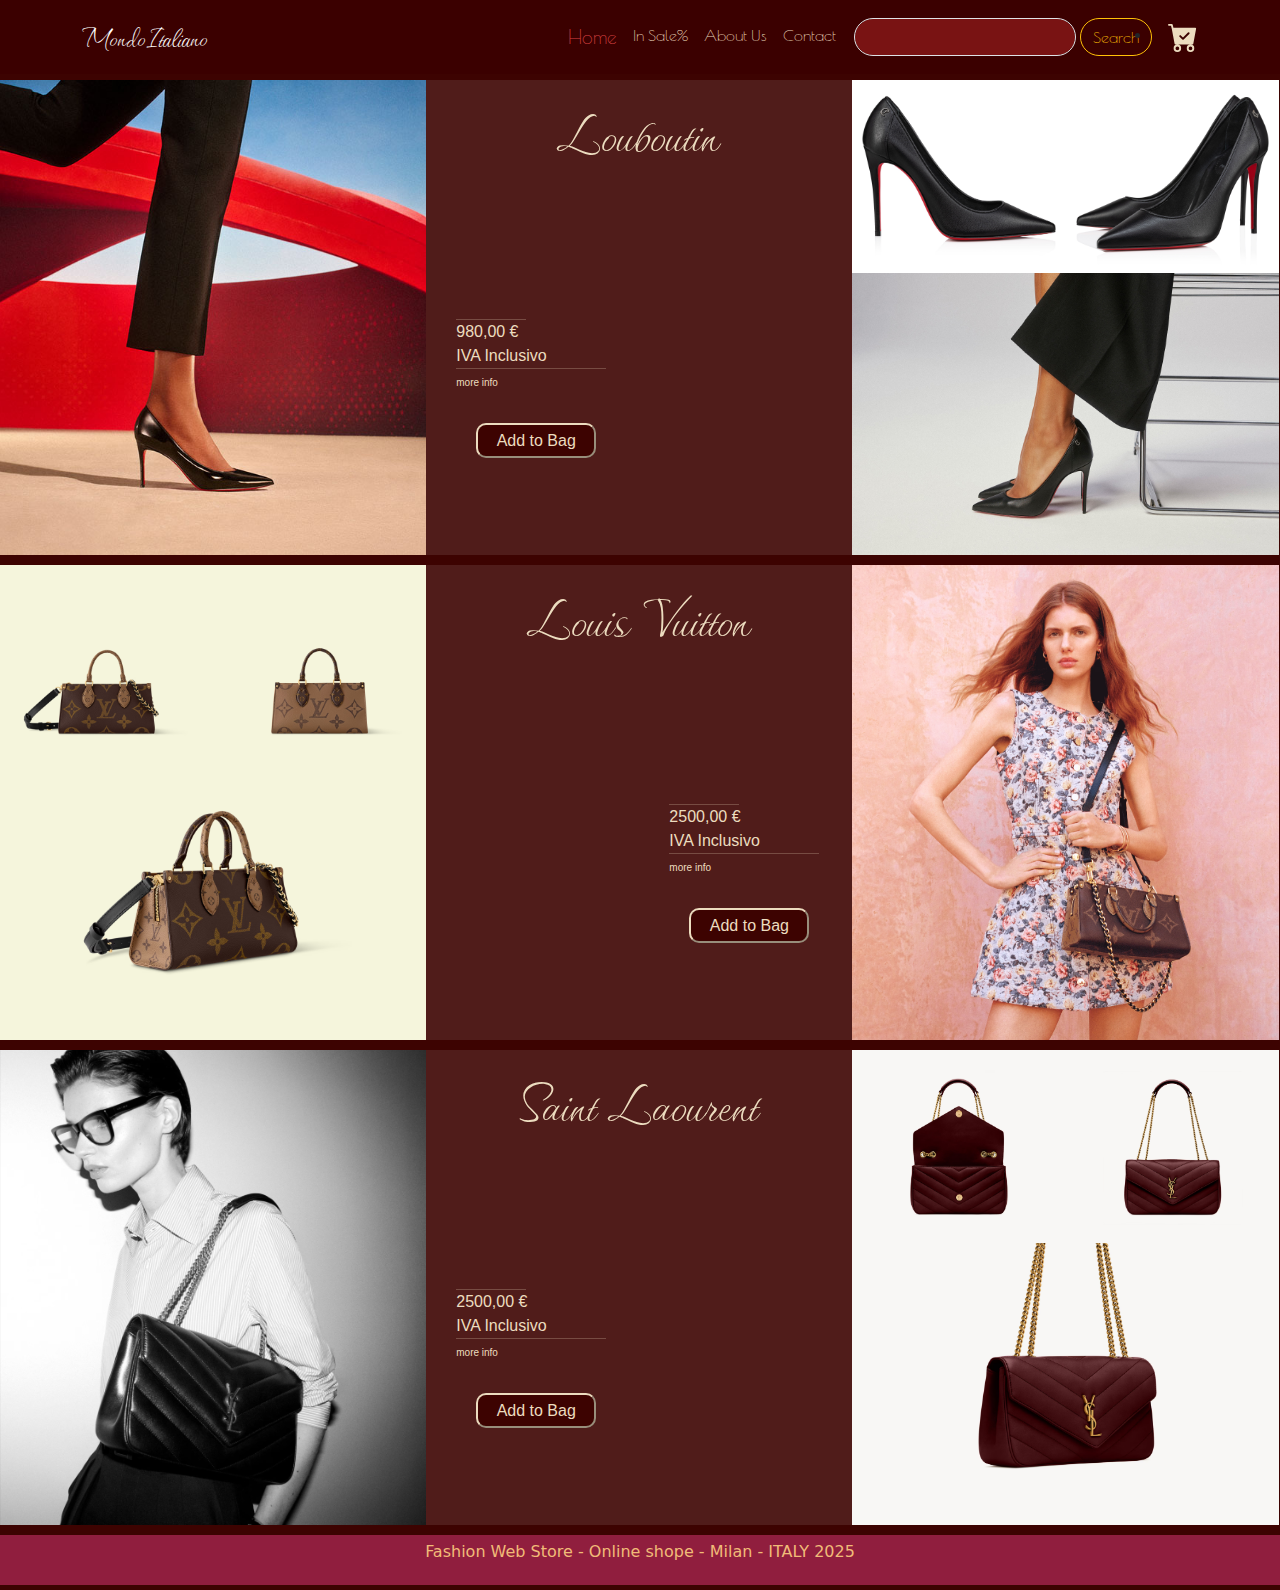
<file: index.html>
<!DOCTYPE html>
<html lang="en">
<head>
  <meta name="viewport" content="width=device-width, initial-scale=1.0">


    <meta charset="UTF-8">
    <meta name="viewport" content="width=device-width, initial-scale=1.0">
    <title>Document</title>
    <link href="https://cdn.jsdelivr.net/npm/bootstrap@5.3.3/dist/css/bootstrap.min.css" rel="stylesheet">
    <link rel="stylesheet" href="./style.css">
    <link rel="preconnect" href="https://fonts.googleapis.com">
<link rel="preconnect" href="https://fonts.gstatic.com" crossorigin>
<link href="https://fonts.googleapis.com/css2?family=Carrois+Gothic+SC&family=Eagle+Lake&family=Funnel+Display:wght@300..800&family=Julius+Sans+One&family=Mohave:ital,wght@0,300..700;1,300..700&family=Poiret+One&display=swap" rel="stylesheet">
<link rel="preconnect" href="https://fonts.googleapis.com">
<link rel="preconnect" href="https://fonts.gstatic.com" crossorigin>
<link href="https://fonts.googleapis.com/css2?family=Carrois+Gothic+SC&family=Eagle+Lake&family=Funnel+Display:wght@300..800&family=Julius+Sans+One&family=Mohave:ital,wght@0,300..700;1,300..700&family=Poiret+One&family=Waterfall&display=swap" rel="stylesheet">
    

</head>
<body>
    <nav class=" fontmenu  navbar navbar-expand-lg navbar-dark  fixed-top " style="background-color: #3B0000;">
        <div class="container justify-content-center" >
          <a class="navbar-brand fontbrand" href="./img/bag-heart.svg" style="font-size:xx-large; color: ;"> MondoItaliano</a>
          <button class="navbar-toggler" type="button" data-bs-toggle="collapse" data-bs-target="#navbarNav">
            <span class="navbar-toggler-icon"></span>
          </button>
      
          <div class="collapse navbar-collapse" id="navbarNav">
            <ul class="navbar-nav ms-auto">
              <li class="nav-item">
                <a class="nav-link active" href="#" style="color:#D84040 ; font-size: larger;">Home</a>
              </li>
              <li class="nav-item">
                <a class="nav-link" href="#">In Sale% </a>
            </li>
              <li class="nav-item">
                <a class="nav-link" href="#">About Us </a>
                
              <li class="nav-item">
                <a class="nav-link" href="#">Contact</a>
              </li>
            </ul>
              <form class="d-flex" role="search">
                <input style="border-radius: 20px; margin-left: 10px; background-color:#791313 ;" class="form-control me-1" type="search" placeholder="" aria-label="Search">
                <button class="btn btn-outline-warning" type="submit" style="border-radius: 20px;">Search</button>
              </form>
              <li class="nav-item">
                <a class="nav-link ms-3" href="#">  <svg xmlns="http://www.w3.org/2000/svg" width="30" height="30" fill="currentColor" class="bi bi-cart-check-fill" viewBox="0 0 16 16" >
                  <path d="M.5 1a.5.5 0 0 0 0 1h1.11l.401 1.607 1.498 7.985A.5.5 0 0 0 4 12h1a2 2 0 1 0 0 4 2 2 0 0 0 0-4h7a2 2 0 1 0 0 4 2 2 0 0 0 0-4h1a.5.5 0 0 0 .491-.408l1.5-8A.5.5 0 0 0 14.5 3H2.89l-.405-1.621A.5.5 0 0 0 2 1zM6 14a1 1 0 1 1-2 0 1 1 0 0 1 2 0m7 0a1 1 0 1 1-2 0 1 1 0 0 1 2 0m-1.646-7.646-3 3a.5.5 0 0 1-.708 0l-1.5-1.5a.5.5 0 1 1 .708-.708L8 8.293l2.646-2.647a.5.5 0 0 1 .708.708"/>
                </svg> </a>
              </li>


          </div>
        </div>
      </nav>
      
    <div class="text">
      <div class="divitem fasele divkol faselep">
        <div class="divimage lb1p"></div>
        <div class="divimage2 lb2p"></div>
        <div class="divimage3 lb3p"></div>
        <div class="divimage4"></div>
        <div class="divlouboutin fontitem lbphonetext" >Louboutin </div>

        <div class="pricelouboutin fontprice prlb"><hr style="width: 4.375rem;margin-bottom: 0px;">980,00 € <br>IVA Inclusivo <br><hr style="width: 9.375rem;margin: 0px;"><span style="font-size: x-small;">more info</span> <br><button class="btnbag pricephone">Add to Bag</button></div>
      </div>
      
      <div class="divitem divkol">
        <div class="lvbase lv1p"></div>
        <div class="lv lv2p"></div>
        <div class="lv3 lv3p"></div>
        <div class="lv4"></div>
        <div class="divlouboutin fontitem lbphonetext">Louis Vuitton </div>

        <div class="pricelv fontprice prlv"><hr style="width: 4.375rem;margin-bottom: 0px;">2500,00 € <br>IVA Inclusivo <br><hr style="width: 9.375rem;margin: 0px;"><span style="font-size: x-small;">more info</span> <br><button class="btnbag pricephone">Add to Bag</button></div>
      </div>

      <div class="divitem divkol">
        <div class="ysl1 yslp1"></div>
        <div class="ysl2 yslp2"></div>
        <div class="ysl3"></div>
        <div class="ysl4"></div>
        <div class="divlouboutin fontitem lbphonetext">Saint Laourent </div>

        <div class="pricelouboutin fontprice"><hr style="width: 4.375rem;margin-bottom: 0px;">2500,00 € <br>IVA Inclusivo <br><hr style="width: 9.375rem;margin: 0px;"><span style="font-size: x-small;">more info</span> <br><button class="btnbag pricephone">Add to Bag</button></div>
      </div>

      <div class="textb textbp">
        <p>Fashion Web Store - Online shope - Milan - ITALY 2025</p>

      </div>
 
     </div>

    <script src="https://cdn.jsdelivr.net/npm/bootstrap@5.3.3/dist/js/bootstrap.bundle.min.js"></script>
</body>
</html>
</file>
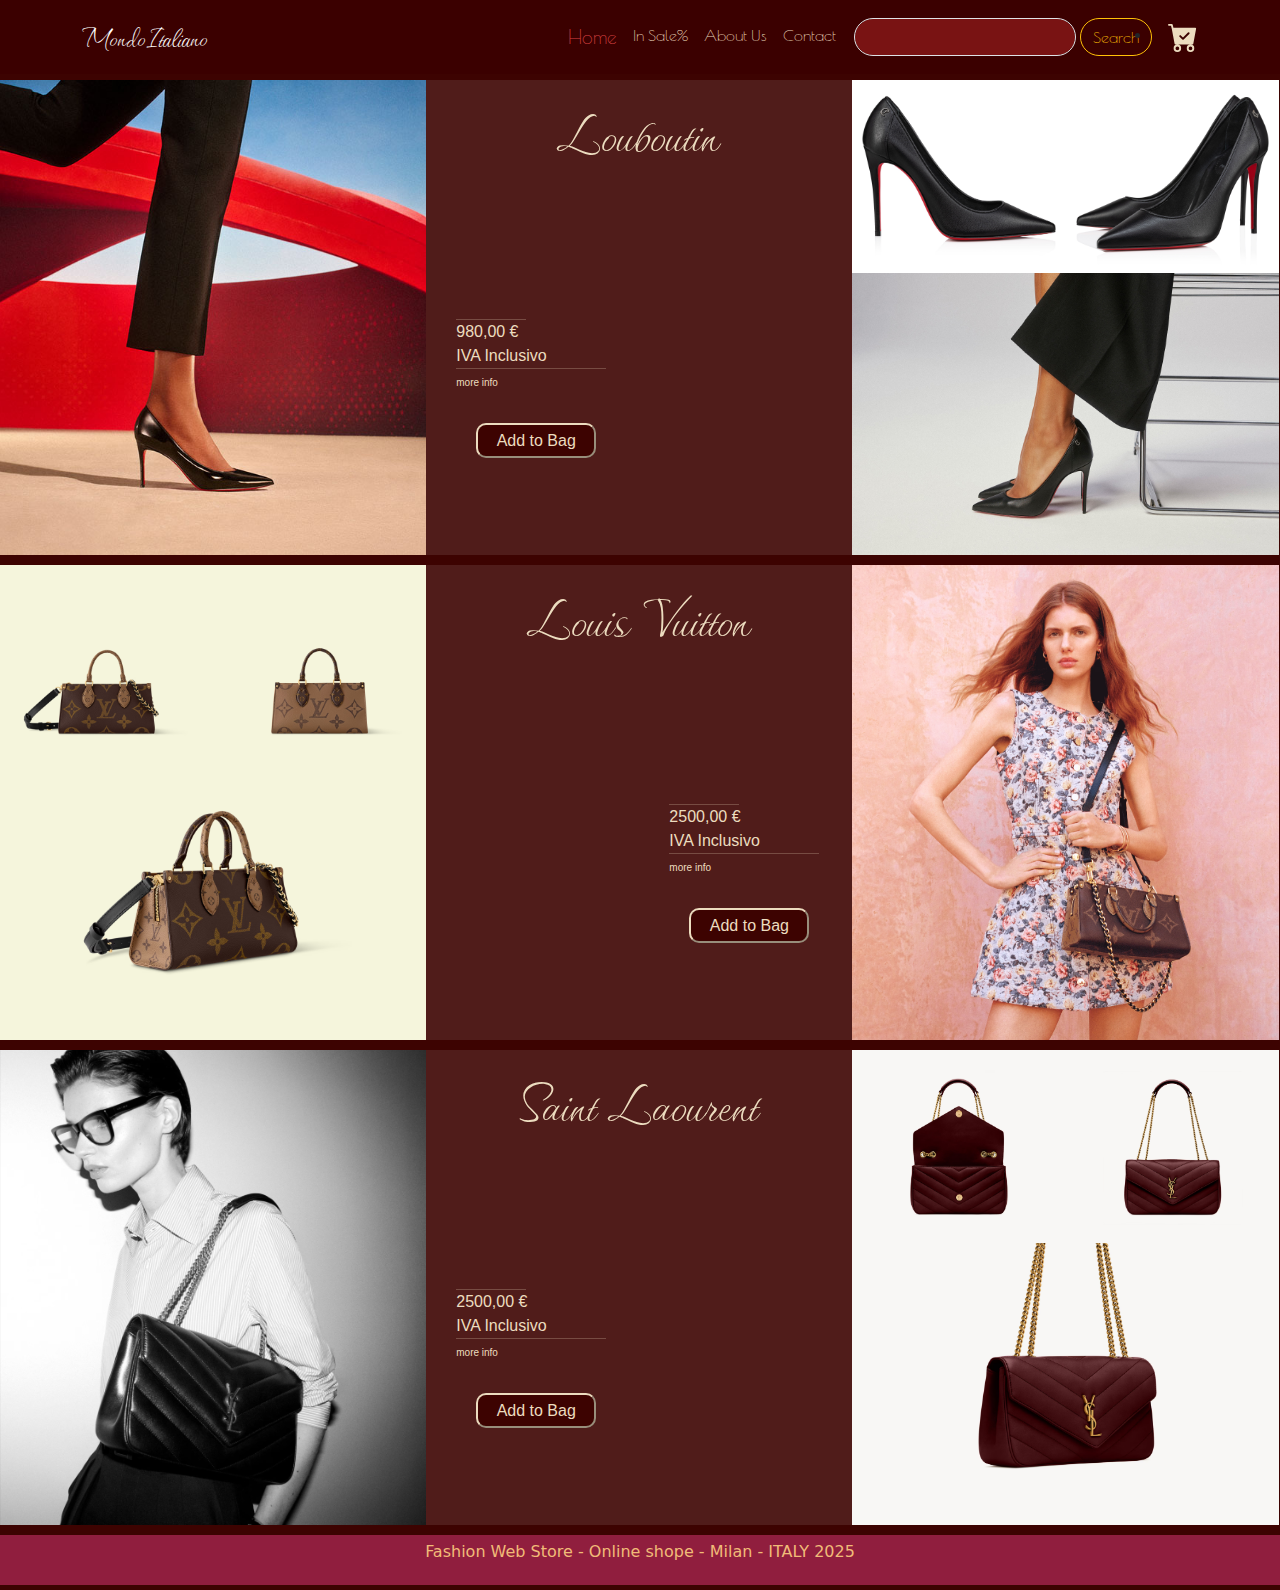
<file: Untitled-2.html>
<!DOCTYPE html>
<html lang="en">
<head>
  <meta name="viewport" content="width=device-width, initial-scale=1.0">


    <meta charset="UTF-8">
    <meta name="viewport" content="width=device-width, initial-scale=1.0">
    <title>Document</title>
    <link href="https://cdn.jsdelivr.net/npm/bootstrap@5.3.3/dist/css/bootstrap.min.css" rel="stylesheet">
    <link rel="stylesheet" href="./style.css">
    <link rel="preconnect" href="https://fonts.googleapis.com">
<link rel="preconnect" href="https://fonts.gstatic.com" crossorigin>
<link href="https://fonts.googleapis.com/css2?family=Carrois+Gothic+SC&family=Eagle+Lake&family=Funnel+Display:wght@300..800&family=Julius+Sans+One&family=Mohave:ital,wght@0,300..700;1,300..700&family=Poiret+One&display=swap" rel="stylesheet">
<link rel="preconnect" href="https://fonts.googleapis.com">
<link rel="preconnect" href="https://fonts.gstatic.com" crossorigin>
<link href="https://fonts.googleapis.com/css2?family=Carrois+Gothic+SC&family=Eagle+Lake&family=Funnel+Display:wght@300..800&family=Julius+Sans+One&family=Mohave:ital,wght@0,300..700;1,300..700&family=Poiret+One&family=Waterfall&display=swap" rel="stylesheet">
    

</head>
<body>
    <nav class=" fontmenu  navbar navbar-expand-lg navbar-dark  fixed-top " style="background-color: #3B0000;">
        <div class="container justify-content-center" >
          <a class="navbar-brand fontbrand" href="./img/bag-heart.svg" style="font-size:xx-large; color: ;"> MondoItaliano</a>
          <button class="navbar-toggler" type="button" data-bs-toggle="collapse" data-bs-target="#navbarNav">
            <span class="navbar-toggler-icon"></span>
          </button>
      
          <div class="collapse navbar-collapse" id="navbarNav">
            <ul class="navbar-nav ms-auto">
              <li class="nav-item">
                <a class="nav-link active" href="#" style="color:#D84040 ; font-size: larger;">Home</a>
              </li>
              <li class="nav-item">
                <a class="nav-link" href="#">In Sale% </a>
            </li>
              <li class="nav-item">
                <a class="nav-link" href="#">About Us </a>
                
              <li class="nav-item">
                <a class="nav-link" href="#">Contact</a>
              </li>
            </ul>
              <form class="d-flex" role="search">
                <input style="border-radius: 20px; margin-left: 10px; background-color:#791313 ;" class="form-control me-1" type="search" placeholder="" aria-label="Search">
                <button class="btn btn-outline-warning" type="submit" style="border-radius: 20px;">Search</button>
              </form>
              <li class="nav-item">
                <a class="nav-link ms-3" href="#">  <svg xmlns="http://www.w3.org/2000/svg" width="30" height="30" fill="currentColor" class="bi bi-cart-check-fill" viewBox="0 0 16 16" >
                  <path d="M.5 1a.5.5 0 0 0 0 1h1.11l.401 1.607 1.498 7.985A.5.5 0 0 0 4 12h1a2 2 0 1 0 0 4 2 2 0 0 0 0-4h7a2 2 0 1 0 0 4 2 2 0 0 0 0-4h1a.5.5 0 0 0 .491-.408l1.5-8A.5.5 0 0 0 14.5 3H2.89l-.405-1.621A.5.5 0 0 0 2 1zM6 14a1 1 0 1 1-2 0 1 1 0 0 1 2 0m7 0a1 1 0 1 1-2 0 1 1 0 0 1 2 0m-1.646-7.646-3 3a.5.5 0 0 1-.708 0l-1.5-1.5a.5.5 0 1 1 .708-.708L8 8.293l2.646-2.647a.5.5 0 0 1 .708.708"/>
                </svg> </a>
              </li>


          </div>
        </div>
      </nav>
      
    <div class="text">
      <div class="divitem fasele divkol faselep">
        <div class="divimage lb1p"></div>
        <div class="divimage2 lb2p"></div>
        <div class="divimage3 lb3p"></div>
        <div class="divimage4"></div>
        <div class="divlouboutin fontitem lbphonetext" >Louboutin </div>

        <div class="pricelouboutin fontprice prlb"><hr style="width: 4.375rem;margin-bottom: 0px;">980,00 € <br>IVA Inclusivo <br><hr style="width: 9.375rem;margin: 0px;"><span style="font-size: x-small;">more info</span> <br><button class="btnbag pricephone">Add to Bag</button></div>
      </div>
      
      <div class="divitem divkol">
        <div class="lvbase lv1p"></div>
        <div class="lv lv2p"></div>
        <div class="lv3 lv3p"></div>
        <div class="lv4"></div>
        <div class="divlouboutin fontitem lbphonetext">Louis Vuitton </div>

        <div class="pricelv fontprice prlv"><hr style="width: 4.375rem;margin-bottom: 0px;">2500,00 € <br>IVA Inclusivo <br><hr style="width: 9.375rem;margin: 0px;"><span style="font-size: x-small;">more info</span> <br><button class="btnbag pricephone">Add to Bag</button></div>
      </div>

      <div class="divitem divkol">
        <div class="ysl1 yslp1"></div>
        <div class="ysl2 yslp2"></div>
        <div class="ysl3"></div>
        <div class="ysl4"></div>
        <div class="divlouboutin fontitem lbphonetext">Saint Laourent </div>

        <div class="pricelouboutin fontprice"><hr style="width: 4.375rem;margin-bottom: 0px;">2500,00 € <br>IVA Inclusivo <br><hr style="width: 9.375rem;margin: 0px;"><span style="font-size: x-small;">more info</span> <br><button class="btnbag pricephone">Add to Bag</button></div>
      </div>

      <div class="textb textbp">
        <p>Fashion Web Store - Online shope - Milan - ITALY 2025</p>

      </div>
 
     </div>

    <script src="https://cdn.jsdelivr.net/npm/bootstrap@5.3.3/dist/js/bootstrap.bundle.min.js"></script>
</body>
</html>
</file>
<file: style.css>
body{
  
    background-color: #3D0301;
   
}
.fontmenu{
    font-family: "Poiret One", sans-serif;
  font-weight: 400;
  font-style: normal;
}
.fontbrand{
    font-family: "Waterfall", cursive;
  font-weight: 400;
  font-style: normal;
}

.logo{
    width: 80px;
    height: 50px;
}
.nav-link{
    color:#ECDCBF ;
}
.nav-link:hover{
    color: aqua;
}
.fontitem{
    font-family: "Waterfall", cursive;
    font-weight: 400;
    font-style: normal;
}
.fontprice{
    font-family: "Roboto", sans-serif;
  font-optical-sizing: auto;
  font-weight: <weight>;
  font-style: normal;
  font-variation-settings:"width" 100;
}




@media screen and (min-width: 767px) {
    .fasele{
       
        margin-top: 5rem;
    }
  
    .divitem{
        width: 99.9%;
        margin-bottom: 0.625rem;
        display: grid;
        grid-template-columns: 1fr 1fr 1fr 1fr 1fr 1fr ;
        grid-template-rows: 1fr 1fr 1fr 1fr;
        height: 29.688rem;
        background-color: rgb(255, 255, 255 ,0.1);
    }
    .divimage{
        
        grid-area:1/1/5/3 ;
        background-image: url(./img/KATE-THE-ICONIC-PUMP-PHOTO-FULL-WIDTH-1.jpg);
        width:100%;
        background-position: center;
        background-size: cover;
    }
    .divimage2{
        grid-area:1/6/3/7 ;
        background-image: url(./img/4.jpg);
        width:100%;
        background-position: top;
        background-size: cover;
        background-color: white;
        
        
       
    }
    .divimage3{
        grid-area:3/5/5/7 ;
        background-image: url(./img/2.jpg);
        width:100%;
        background-position: bottom;
        background-size: cover;

    }
    .divimage4{
        grid-area:1/5/3/6 ;
        background-image: url(./img/3.jpg);
        width:100%;
        background-position: center;
        background-size: cover;
       

    }
    .divlouboutin{
        grid-area: 1/3/3/5;
        display: flex;
        text-align: center;
        align-items:top;
        color: #ECDCBF;
        justify-content: center;
        margin-top: 0.188rem;
        font-size: 65px;
    }
    .pricelouboutin{
        grid-area: 3/3/4/5;
        color: #ECDCBF;
        margin-left: 1.875rem;
        margin-top: 1.875rem;
    }
    .btnbag{
        background-color: #3D0301;
        color: #ECDCBF;
        border-radius: 0.625rem;
        border-color: #ECDCBF;
        margin-left: 1.25rem;
        width: 7.5rem;
        height: 2.188rem;  
        margin-top: 1.875rem;
    }
  
       
    
    .lvbase{
        grid-area:1/5/5/7 ;
        background-image: url(./img/LV/b.png.avif);
        width:100%;
        background-position: center;
        background-size: cover;

    }
    .lv{
        grid-area:1/1/3/2 ;
        background-image: url(./img//LV/1.png.avif);
        width:100%;
        background-position: center;
        background-size: cover;
        background-color: beige;

    }
    .lv3{
        grid-area:3/1/5/3 ;
        background-image: url(./img/LV/2.png.avif);
        width:100%;
        background-position: bottom;
        background-size: cover;
        background-color: beige;

    }
    .lv4{
        grid-area:1/2/3/3 ;
        background-image: url(./img/LV/3.png.avif);
        width:100%;
        background-position: center;
        background-size: cover;
        background-color: beige;

    }
    .pricelv{
        grid-area: 3/4/4/6;
        color: #ECDCBF;
        margin-left: 1.875rem;
        margin-top: 1.875rem;

    }
    .ysl1{
        grid-area:1/1/5/3 ;
        background-image: url(./img/ysl/B.jpg.avif);
        width:100%;
        background-position: center;
        background-size: cover;

    }
    .ysl2{
        grid-area:1/6/3/7 ;
        background-image: url(./img/ysl/2.jpg.avif);
        width:100%;
        background-position: bottom;
        background-size: cover;
        
        

    }
    .ysl3{
        grid-area:3/5/5/7 ;
        background-image: url(./img/ysl/3.jpg.avif);
        width:100%;
        background-position: bottom;
        background-size: cover;

    }
    .ysl4{
        grid-area:1/5/3/6 ;
        background-image: url(./img/ysl/4.jpg.avif);
        width:100%;
        background-position: bottom;
        background-size: cover;

    }
    .textb{
        display: flex;
        background-color: #901E3E;
        color: #F0BB78;
        align-items: center;
        justify-content: center;
        margin-bottom: 0.313rem;
        width: 99,8%;
        height: 3.125rem;
    }
    
  }

  
  @media screen and (max-width:767px) and (min-width:320px) {
    .faselep{
        margin-top:5rem;
    }
    .divkol{
        
        display: grid;
        grid-template-columns: 1fr 1fr 1fr 1fr;
        grid-template-rows: 5rem 1fr 1fr;
        width: 99.8%;
        height: 40rem;
        background-color:#33030D ;
        text-align: center;
        margin-bottom: 0.5rem;
    }
    .lbphonetext{
        display: flex;
        grid-area: 1/2/2/4;
        font-size: 40px;
        text-align: center;
        justify-content: center;
        align-items: center;
        
    }

    .divitem>*{
        color: #ECDCBF;
    }
    
    .lb1p{
        background-image: url(./img/KATE-THE-ICONIC-PUMP-PHOTO-FULL-WIDTH-1.jpg);
        width: 99%;
        grid-area: 2/1/4/3;
        background-position: bottom;
        background-size: cover;
       
    }
    
    .lb3p{
        background-image: url(./img/4.jpg);
        width: 99%;
        grid-area: 2/3/3/5;
        background-position: center;
        background-size:cover;
        
    }
    .prlb{
        display: grid;
        grid-area: 3/3/4/5;
        place-items: center;
        margin: 2rem;
        
       
    }
    .pricephone{
        background-color: #3D0301;
        color: #ECDCBF;
        border-radius: 0.625rem;
        border-color: #ECDCBF;
        margin-left: 1.25rem;
        width: 9rem;
        height: 3.2rem;  
        margin-top: 1.875rem;
        

    }

    .lv1p{
       background-image: url(./img/LV/b.png.avif);
       width: 99%;
       grid-area: 2/3/4/5;
       background-size: cover;
       background-position: center;
    }
    
    
    .lv3p{
        background-image: url(./img/LV/2.png.avif);
        width: 99%;
        grid-area: 2/1/3/3;
        background-size: cover;
        background-position: center;
        background-color: #ECDCBF;
    }
    .prlv{
        display: grid;
        grid-area: 3/1/4/3;
        place-items: center;
        margin: 2rem;
    }

    .yslp1{
        background-image: url(./img/ysl/B.jpg.avif);
        width: 98%;
        grid-area: 2/1/4/3;
        background-position: center;
        background-size: cover;
    }
    .yslp2{
        background-image: url(./img/ysl/2.jpg.avif);
        background-size: cover;
        background-position: bottom;
        grid-area: 2/3/3/5;
        width: 98%;
    }
    .textbp{
        background-color: #901E3E;
        color: #F0BB78;
        width: 98.8%;
        display: flex;
        align-items: center;
        justify-content: center;
    }
    }
</file>
